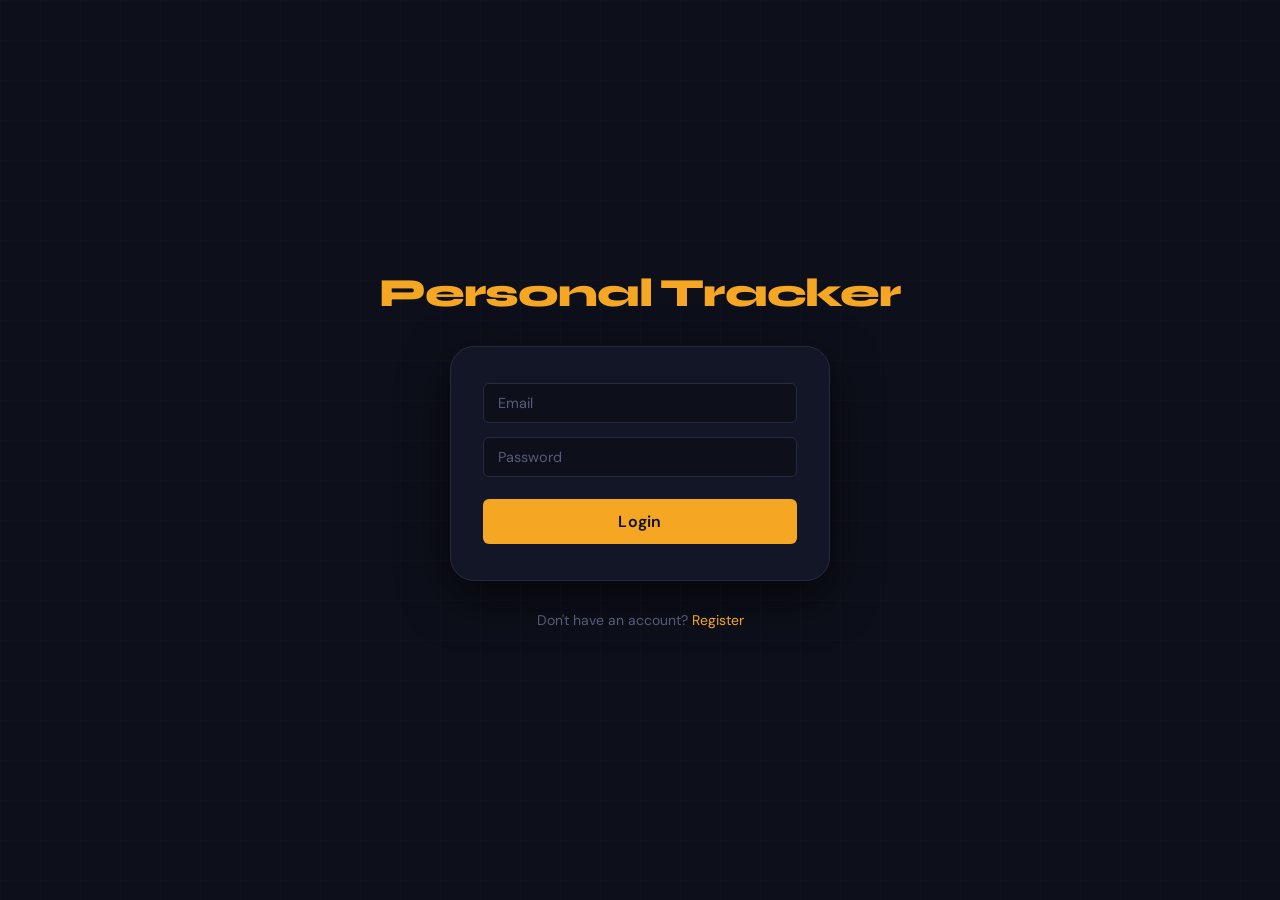
<file: app/login.html>
<!DOCTYPE html>
<html lang="en">
<head>
    <meta charset="UTF-8">
    <meta name="viewport" content="width=device-width, initial-scale=1.0">
    <title>Login</title>

    <link rel="stylesheet" href="../css/style.css">

    <script src="../js/auth.js"></script>
    <script src="../js/api.js"></script>
    <script src="../js/login.js" defer></script>
</head>
<body>

<div class="auth-container">

    <h1>Personal Tracker</h1>

    <form id="loginForm">

        <input
            type="email"
            id="email"
            placeholder="Email"
            required
        >

        <input
            type="password"
            id="password"
            placeholder="Password"
            required
        >

        <button type="submit">
            Login
        </button>

    </form>

    <p>
        Don't have an account?
        <a href="register.html">Register</a>
    </p>

</div>

</body>
</html>
</file>
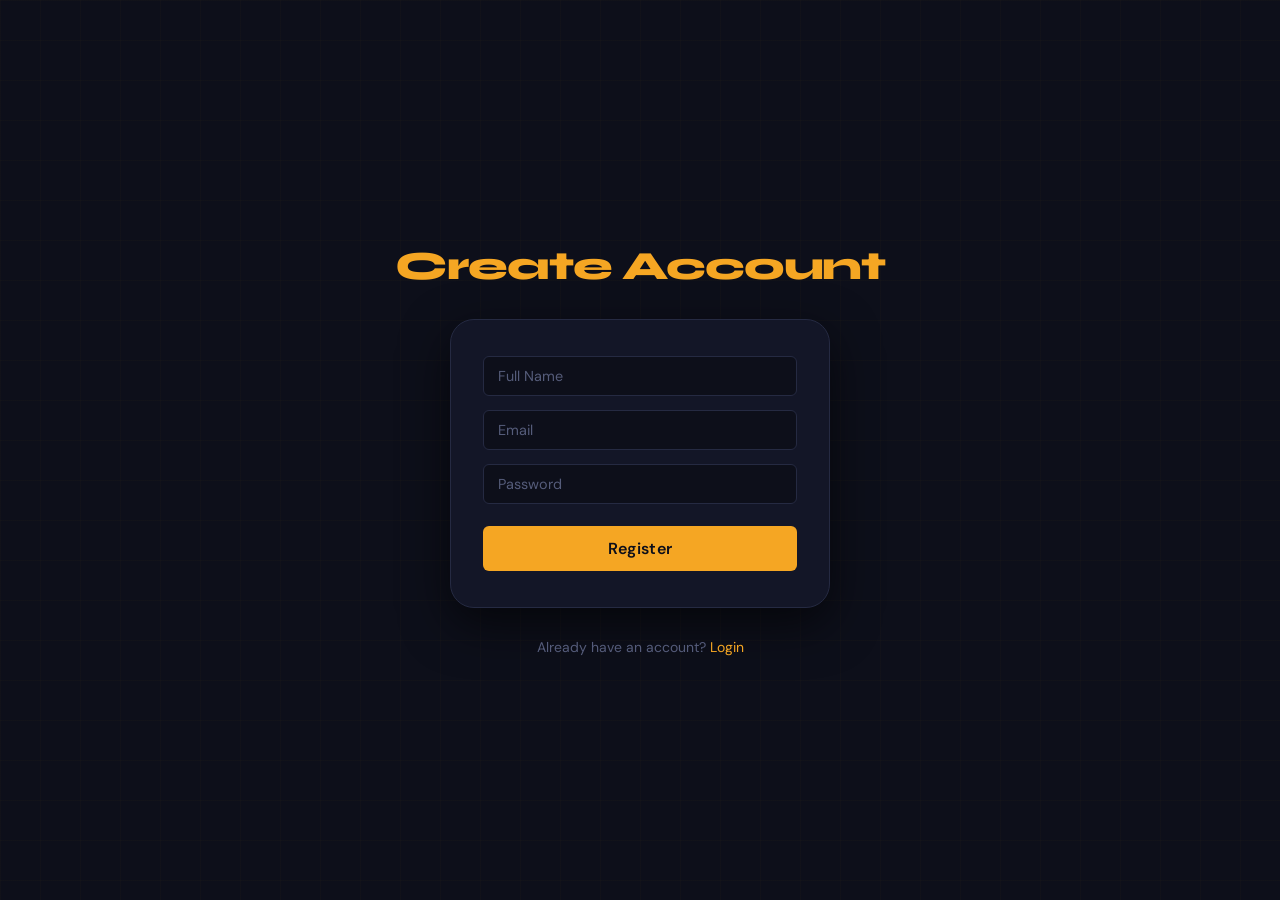
<file: app/register.html>
<!DOCTYPE html>
<html lang="en">
<head>
    <meta charset="UTF-8">
    <meta name="viewport" content="width=device-width, initial-scale=1.0">
    <title>Register</title>

    <link rel="stylesheet" href="../css/style.css">

    <script src="../js/auth.js"></script>
    <script src="../js/api.js"></script>
    <script src="../js/register.js" defer></script>
</head>
<body>

<div class="auth-container">

    <h1>Create Account</h1>

    <form id="registerForm">

        <input
            type="text"
            id="name"
            placeholder="Full Name"
            required
        >

        <input
            type="email"
            id="email"
            placeholder="Email"
            required
        >

        <input
            type="password"
            id="password"
            placeholder="Password"
            required
        >

        <button type="submit">
            Register
        </button>

    </form>

    <p>
        Already have an account?
        <a href="login.html">Login</a>
    </p>

</div>

</body>
</html>
</file>
<file: css/style.css>
/* ============================================================
   PersonalTracker — style.css
   Aesthetic: Refined dark utility — deep navy canvas,
   warm amber accents, geometric precision, editorial type.
   Fonts: 'Syne' (headings) + 'DM Sans' (body)
   ============================================================ */

@import url('https://fonts.googleapis.com/css2?family=Syne:wght@400;600;700;800&family=DM+Sans:ital,opsz,wght@0,9..40,300;0,9..40,400;0,9..40,500;0,9..40,600;1,9..40,300&display=swap');

/* ── Reset & Root ─────────────────────────────────────────── */

*,
*::before,
*::after {
    box-sizing: border-box;
    margin: 0;
    padding: 0;
}

:root {
    /* Canvas */
    --bg-base: #0d0f1a;
    --bg-surface: #131627;
    --bg-raised: #1a1e33;
    --bg-overlay: #20253d;

    /* Brand */
    --accent: #f5a623;
    --accent-dim: #c47f0e;
    --accent-glow: rgba(245, 166, 35, 0.18);
    --accent-subtle: rgba(245, 166, 35, 0.08);

    /* Text */
    --text-primary: #eef0f8;
    --text-secondary: #8b90ac;
    --text-muted: #555c7a;
    --text-inverse: #0d0f1a;

    /* Borders */
    --border: #252a42;
    --border-accent: rgba(245, 166, 35, 0.4);

    /* Status */
    --green: #3ecf8e;
    --green-dim: rgba(62, 207, 142, 0.12);
    --red: #f56565;
    --red-dim: rgba(245, 101, 101, 0.12);
    --blue: #60a5fa;
    --blue-dim: rgba(96, 165, 250, 0.12);
    --orange: #fb923c;
    --orange-dim: rgba(251, 146, 60, 0.12);

    /* Typography */
    --font-display: 'Syne', sans-serif;
    --font-body: 'DM Sans', sans-serif;

    /* Spacing & Shape */
    --radius-sm: 6px;
    --radius-md: 12px;
    --radius-lg: 18px;
    --radius-xl: 24px;

    /* Shadows */
    --shadow-sm: 0 2px 8px rgba(0, 0, 0, 0.35);
    --shadow-md: 0 6px 24px rgba(0, 0, 0, 0.45);
    --shadow-lg: 0 16px 48px rgba(0, 0, 0, 0.6);
    --shadow-accent: 0 4px 24px rgba(245, 166, 35, 0.2);

    /* Transitions */
    --ease: cubic-bezier(0.25, 0.46, 0.45, 0.94);
    --fast: 150ms var(--ease);
    --normal: 240ms var(--ease);
    --slow: 400ms var(--ease);
}

/* ── Base ─────────────────────────────────────────────────── */

html {
    scroll-behavior: smooth;
}

body {
    font-family: var(--font-body);
    font-size: 15px;
    line-height: 1.6;
    background-color: var(--bg-base);
    color: var(--text-primary);
    min-height: 100vh;
    display: flex;
    flex-direction: column;

    /* Subtle grid texture */
    background-image:
        linear-gradient(rgba(245, 166, 35, 0.02) 1px, transparent 1px),
        linear-gradient(90deg, rgba(245, 166, 35, 0.02) 1px, transparent 1px);
    background-size: 40px 40px;
}

main {
    flex: 1;
    padding: 32px 40px;
    max-width: 1280px;
    width: 100%;
    margin: 0 auto;
    animation: pageFadeIn 0.35s var(--ease) both;
}

@keyframes pageFadeIn {
    from {
        opacity: 0;
        transform: translateY(12px);
    }

    to {
        opacity: 1;
        transform: translateY(0);
    }
}

/* ── Typography ───────────────────────────────────────────── */

h1,
h2,
h3,
h4,
h5,
h6 {
    font-family: var(--font-display);
    font-weight: 700;
    line-height: 1.25;
    color: var(--text-primary);
}

h1 {
    font-size: clamp(1.6rem, 3vw, 2.25rem);
}

h2 {
    font-size: 1.25rem;
    font-weight: 600;
}

h3 {
    font-size: 0.8rem;
    font-weight: 600;
    letter-spacing: 0.1em;
    text-transform: uppercase;
    color: var(--text-muted);
}

p {
    color: var(--text-secondary);
}

a {
    color: var(--accent);
    text-decoration: none;
    transition: color var(--fast);
}

a:hover {
    color: #ffc04d;
}

/* ── Scrollbar ────────────────────────────────────────────── */

::-webkit-scrollbar {
    width: 6px;
    height: 6px;
}

::-webkit-scrollbar-track {
    background: var(--bg-base);
}

::-webkit-scrollbar-thumb {
    background: var(--bg-overlay);
    border-radius: 99px;
}

::-webkit-scrollbar-thumb:hover {
    background: var(--text-muted);
}

/* ══════════════════════════════════════════════════════════
   HEADER
   ══════════════════════════════════════════════════════════ */

.main-header {
    position: sticky;
    top: 0;
    z-index: 100;
    display: flex;
    align-items: center;
    justify-content: space-between;
    padding: 0 40px;
    height: 64px;
    background: rgba(13, 15, 26, 0.85);
    backdrop-filter: blur(16px) saturate(1.5);
    border-bottom: 1px solid var(--border);
    gap: 24px;
}

.logo {
    font-family: var(--font-display);
    font-size: 1.15rem;
    font-weight: 800;
    letter-spacing: -0.02em;
    color: var(--accent);
    white-space: nowrap;
    position: relative;
}

.logo::after {
    content: '';
    position: absolute;
    bottom: -4px;
    left: 0;
    width: 100%;
    height: 2px;
    background: linear-gradient(90deg, var(--accent), transparent);
    border-radius: 2px;
}

.main-header nav {
    display: flex;
    align-items: center;
    gap: 4px;
    flex-wrap: wrap;
}

.main-header nav a {
    display: inline-flex;
    align-items: center;
    padding: 6px 14px;
    border-radius: var(--radius-sm);
    font-size: 0.875rem;
    font-weight: 500;
    color: var(--text-secondary);
    transition: color var(--fast), background var(--fast);
    position: relative;
}

.main-header nav a:hover,
.main-header nav a.active {
    color: var(--text-primary);
    background: var(--accent-subtle);
}

.main-header nav a.active {
    color: var(--accent);
}

/* ══════════════════════════════════════════════════════════
   FOOTER
   ══════════════════════════════════════════════════════════ */

.main-footer {
    display: flex;
    align-items: center;
    justify-content: space-between;
    padding: 20px 40px;
    border-top: 1px solid var(--border);
    background: var(--bg-surface);
    font-size: 0.8rem;
    color: var(--text-muted);
}

.main-footer p {
    color: var(--text-muted);
}

/* ══════════════════════════════════════════════════════════
   BUTTONS
   ══════════════════════════════════════════════════════════ */

button,
.btn {
    display: inline-flex;
    align-items: center;
    justify-content: center;
    gap: 6px;
    padding: 9px 20px;
    border: none;
    border-radius: var(--radius-sm);
    font-family: var(--font-body);
    font-size: 0.875rem;
    font-weight: 600;
    cursor: pointer;
    transition: background var(--fast), transform var(--fast), box-shadow var(--fast), color var(--fast);
    white-space: nowrap;
    user-select: none;
    background: var(--accent);
    color: var(--text-inverse);
}

button:hover,
.btn:hover {
    background: #ffc04d;
    transform: translateY(-1px);
    box-shadow: var(--shadow-accent);
}

button:active,
.btn:active {
    transform: translateY(0);
    box-shadow: none;
}

.btn-danger {
    background: transparent !important;
    color: var(--red) !important;
    border: 1px solid var(--red) !important;
}

.btn-danger:hover {
    background: var(--red-dim) !important;
    box-shadow: none !important;
}

/* Logout button in nav */
#logoutBtn {
    padding: 7px 16px;
    font-size: 0.8rem;
    background: transparent;
    color: var(--red);
    border: 1px solid rgba(245, 101, 101, 0.35);
    margin-left: 8px;
}

#logoutBtn:hover {
    background: var(--red-dim);
    box-shadow: none;
    transform: none;
}

/* ══════════════════════════════════════════════════════════
   FORM INPUTS
   ══════════════════════════════════════════════════════════ */

input[type="text"],
input[type="email"],
input[type="password"],
input[type="date"],
input[type="number"],
textarea,
select {
    width: 100%;
    padding: 10px 14px;
    background: var(--bg-base);
    border: 1px solid var(--border);
    border-radius: var(--radius-sm);
    color: var(--text-primary);
    font-family: var(--font-body);
    font-size: 0.9rem;
    transition: border-color var(--fast), box-shadow var(--fast);
    outline: none;
    appearance: none;
    -webkit-appearance: none;
}

input::placeholder,
textarea::placeholder {
    color: var(--text-muted);
}

input:focus,
textarea:focus,
select:focus {
    border-color: var(--border-accent);
    box-shadow: 0 0 0 3px var(--accent-glow);
}

select {
    background-image: url("data:image/svg+xml,%3Csvg xmlns='http://www.w3.org/2000/svg' width='12' height='8' viewBox='0 0 12 8'%3E%3Cpath d='M1 1l5 5 5-5' stroke='%238b90ac' stroke-width='1.5' fill='none' stroke-linecap='round'/%3E%3C/svg%3E");
    background-repeat: no-repeat;
    background-position: right 12px center;
    padding-right: 36px;
    cursor: pointer;
}

select option {
    background: var(--bg-raised);
    color: var(--text-primary);
}

textarea {
    resize: vertical;
    min-height: 120px;
    line-height: 1.6;
}

label {
    display: flex;
    align-items: center;
    gap: 8px;
    font-size: 0.875rem;
    color: var(--text-secondary);
    cursor: pointer;
}

input[type="checkbox"] {
    width: 16px;
    height: 16px;
    accent-color: var(--accent);
    cursor: pointer;
}

/* ══════════════════════════════════════════════════════════
   CARDS
   ══════════════════════════════════════════════════════════ */

.card,
.stat-card,
.summary-card,
.hero-card {
    background: var(--bg-surface);
    border: 1px solid var(--border);
    border-radius: var(--radius-lg);
    padding: 24px;
    transition: border-color var(--normal), box-shadow var(--normal);
}

.card:hover,
.stat-card:hover,
.summary-card:hover {
    border-color: var(--border-accent);
    box-shadow: var(--shadow-md);
}

/* Stat cards – numeric callout */
.stat-card>div,
.summary-card>div {
    font-family: var(--font-display);
    font-size: 2.25rem;
    font-weight: 800;
    color: var(--accent);
    letter-spacing: -0.03em;
    line-height: 1;
    margin-top: 10px;
}

/* Hero card */
.hero-card {
    background: linear-gradient(135deg, var(--bg-raised) 0%, var(--bg-overlay) 100%);
    border-color: var(--border-accent);
    padding: 32px 36px;
    position: relative;
    overflow: hidden;
}

.hero-card::before {
    content: '';
    position: absolute;
    top: -40px;
    right: -40px;
    width: 200px;
    height: 200px;
    background: radial-gradient(circle, var(--accent-glow) 0%, transparent 70%);
    border-radius: 50%;
    pointer-events: none;
}

.hero-card h1 {
    font-size: clamp(1.5rem, 3vw, 2.25rem);
    font-weight: 800;
}

.hero-card p {
    margin-top: 6px;
    font-size: 0.9rem;
    color: var(--text-muted);
}

/* ══════════════════════════════════════════════════════════
   PROGRESS BAR
   ══════════════════════════════════════════════════════════ */

.progress-bar {
    width: 100%;
    height: 6px;
    background: var(--bg-overlay);
    border-radius: 99px;
    overflow: hidden;
    margin-top: 12px;
}

.progress-bar>div,
#dailyProgress,
#dailyProgressBar {
    height: 100%;
    background: linear-gradient(90deg, var(--accent-dim), var(--accent));
    border-radius: 99px;
    transition: width 0.5s var(--ease);
    width: 0%;
}

/* ══════════════════════════════════════════════════════════
   PAGE HEADER (title + action button)
   ══════════════════════════════════════════════════════════ */

.page-header {
    display: flex;
    align-items: center;
    justify-content: space-between;
    margin-bottom: 28px;
    gap: 16px;
    flex-wrap: wrap;
}

.page-header h1 {
    position: relative;
}

.page-header h1::after {
    content: '';
    display: block;
    width: 40px;
    height: 3px;
    background: var(--accent);
    border-radius: 2px;
    margin-top: 6px;
}

/* Section header (card title + button row) */
.section-header {
    display: flex;
    align-items: center;
    justify-content: space-between;
    margin-bottom: 20px;
    padding-bottom: 16px;
    border-bottom: 1px solid var(--border);
    gap: 12px;
}

/* ══════════════════════════════════════════════════════════
   GRIDS
   ══════════════════════════════════════════════════════════ */

.stats-grid,
.admin-stats,
.daily-summary {
    display: grid;
    grid-template-columns: repeat(auto-fill, minmax(180px, 1fr));
    gap: 16px;
    margin-bottom: 28px;
}

.dashboard-grid {
    display: grid;
    grid-template-columns: 1fr 1fr;
    gap: 20px;
    margin-bottom: 24px;
}

/* ══════════════════════════════════════════════════════════
   MODAL
   ══════════════════════════════════════════════════════════ */

.modal {
    position: fixed;
    inset: 0;
    background: rgba(0, 0, 0, 0.7);
    backdrop-filter: blur(6px);
    display: flex;
    align-items: center;
    justify-content: center;
    z-index: 999;
    padding: 24px;
    animation: modalBgIn 0.2s var(--ease) both;
}

@keyframes modalBgIn {
    from {
        opacity: 0;
    }

    to {
        opacity: 1;
    }
}

.modal.hidden {
    display: none;
}

.modal-content {
    background: var(--bg-raised);
    border: 1px solid var(--border-accent);
    border-radius: var(--radius-xl);
    padding: 36px;
    width: 100%;
    max-width: 480px;
    box-shadow: var(--shadow-lg);
    animation: modalIn 0.25s var(--ease) both;
    position: relative;
}

@keyframes modalIn {
    from {
        opacity: 0;
        transform: scale(0.94) translateY(10px);
    }

    to {
        opacity: 1;
        transform: scale(1) translateY(0);
    }
}

.modal-content h2 {
    font-size: 1.35rem;
    margin-bottom: 24px;
    padding-bottom: 16px;
    border-bottom: 1px solid var(--border);
}

.modal-content form {
    display: flex;
    flex-direction: column;
    gap: 14px;
}

.modal-content form button[type="submit"] {
    margin-top: 6px;
}

.modal-content form button[type="button"] {
    background: transparent;
    border: 1px solid var(--border);
    color: var(--text-secondary);
}

.modal-content form button[type="button"]:hover {
    background: var(--bg-overlay);
    color: var(--text-primary);
    box-shadow: none;
    transform: none;
}

/* ══════════════════════════════════════════════════════════
   AUTH PAGES (login / register)
   ══════════════════════════════════════════════════════════ */

.auth-container {
    min-height: 100vh;
    display: flex;
    flex-direction: column;
    align-items: center;
    justify-content: center;
    padding: 32px 24px;
    gap: 28px;
}

.auth-container h1 {
    font-size: clamp(1.75rem, 4vw, 2.5rem);
    font-weight: 800;
    color: var(--accent);
    letter-spacing: -0.03em;
    text-align: center;
}

.auth-container form {
    display: flex;
    flex-direction: column;
    gap: 14px;
    width: 100%;
    max-width: 380px;
    background: var(--bg-surface);
    border: 1px solid var(--border);
    border-radius: var(--radius-xl);
    padding: 36px 32px;
    box-shadow: var(--shadow-lg);
}

.auth-container form button[type="submit"] {
    margin-top: 8px;
    padding: 12px;
    font-size: 1rem;
    letter-spacing: 0.02em;
}

.auth-container>p {
    font-size: 0.875rem;
    color: var(--text-muted);
    text-align: center;
}

/* ══════════════════════════════════════════════════════════
   DASHBOARD PAGE
   ══════════════════════════════════════════════════════════ */

.dashboard-container {
    display: flex;
    flex-direction: column;
    gap: 24px;
    max-width: 1280px;
    width: 100%;
    margin: 0 auto;
    padding: 32px 40px;
    animation: pageFadeIn 0.35s var(--ease) both;
}

/* Pinned notes & tasks inside dashboard grid */
#pinnedNotes,
#dashboardTasks,
#recentActivity {
    display: flex;
    flex-direction: column;
    gap: 10px;
    min-height: 80px;
}

/* ── Note chip inside dashboard ── */
.note-chip,
.task-chip,
.activity-row {
    display: flex;
    align-items: flex-start;
    gap: 12px;
    padding: 12px 14px;
    background: var(--bg-base);
    border: 1px solid var(--border);
    border-radius: var(--radius-md);
    font-size: 0.875rem;
    color: var(--text-secondary);
    transition: border-color var(--fast);
}

.note-chip:hover,
.task-chip:hover,
.activity-row:hover {
    border-color: var(--border-accent);
}

/* ══════════════════════════════════════════════════════════
   TASKS PAGE
   ══════════════════════════════════════════════════════════ */

.tasks-page .task-filters {
    display: flex;
    gap: 12px;
    margin-bottom: 24px;
    flex-wrap: wrap;
}

.task-filters input[type="text"] {
    flex: 1;
    min-width: 180px;
}

.task-filters select {
    max-width: 180px;
}

#tasksContainer {
    display: grid;
    grid-template-columns: repeat(auto-fill, minmax(300px, 1fr));
    gap: 16px;
}

/* Task card */
.task-card {
    background: var(--bg-surface);
    border: 1px solid var(--border);
    border-radius: var(--radius-lg);
    padding: 20px;
    display: flex;
    flex-direction: column;
    gap: 12px;
    transition: border-color var(--normal), box-shadow var(--normal), transform var(--normal);
    cursor: default;
    position: relative;
    overflow: hidden;
}

.task-card::before {
    content: '';
    position: absolute;
    top: 0;
    left: 0;
    width: 4px;
    height: 100%;
    border-radius: 2px 0 0 2px;
}

.task-card.priority-HIGH::before {
    background: var(--red);
}

.task-card.priority-MEDIUM::before {
    background: var(--orange);
}

.task-card.priority-LOW::before {
    background: var(--green);
}

.task-card:hover {
    border-color: var(--border-accent);
    box-shadow: var(--shadow-md);
    transform: translateY(-2px);
}

.task-card-title {
    font-family: var(--font-display);
    font-weight: 600;
    font-size: 1rem;
    color: var(--text-primary);
}

.task-card-desc {
    font-size: 0.85rem;
    color: var(--text-secondary);
    line-height: 1.5;
}

.task-card-meta {
    display: flex;
    align-items: center;
    gap: 8px;
    flex-wrap: wrap;
    margin-top: auto;
}

.task-card-actions {
    display: flex;
    gap: 8px;
    margin-top: 4px;
}

.task-card-actions button {
    flex: 1;
    padding: 7px 12px;
    font-size: 0.8rem;
}

.task-card-actions .btn-edit {
    background: var(--bg-overlay);
    color: var(--text-primary);
}

.task-card-actions .btn-edit:hover {
    background: var(--bg-raised);
    box-shadow: none;
}

.task-card-actions .btn-delete {
    background: transparent;
    color: var(--red);
    border: 1px solid rgba(245, 101, 101, 0.25);
}

.task-card-actions .btn-delete:hover {
    background: var(--red-dim);
    box-shadow: none;
}

/* ── Badges / tags ── */
.badge {
    display: inline-flex;
    align-items: center;
    padding: 3px 10px;
    border-radius: 99px;
    font-size: 0.72rem;
    font-weight: 600;
    letter-spacing: 0.04em;
    text-transform: uppercase;
}

.badge-HIGH {
    background: var(--red-dim);
    color: var(--red);
}

.badge-MEDIUM {
    background: var(--orange-dim);
    color: var(--orange);
}

.badge-LOW {
    background: var(--green-dim);
    color: var(--green);
}

.badge-TODO {
    background: var(--blue-dim);
    color: var(--blue);
}

.badge-IN_PROGRESS {
    background: var(--orange-dim);
    color: var(--orange);
}

.badge-COMPLETED {
    background: var(--green-dim);
    color: var(--green);
}

/* ══════════════════════════════════════════════════════════
   NOTES PAGE
   ══════════════════════════════════════════════════════════ */

.notes-toolbar {
    display: flex;
    gap: 12px;
    margin-bottom: 24px;
    flex-wrap: wrap;
}

.notes-toolbar input {
    flex: 1;
    min-width: 200px;
}

.notes-toolbar select {
    max-width: 200px;
}

#notesContainer {
    display: grid;
    grid-template-columns: repeat(auto-fill, minmax(280px, 1fr));
    gap: 16px;
}

/* Note card */
.note-card {
    background: var(--bg-surface);
    border: 1px solid var(--border);
    border-radius: var(--radius-lg);
    padding: 20px;
    display: flex;
    flex-direction: column;
    gap: 10px;
    cursor: default;
    transition: border-color var(--normal), transform var(--normal), box-shadow var(--normal);
    position: relative;
}

.note-card:hover {
    border-color: var(--border-accent);
    transform: translateY(-2px);
    box-shadow: var(--shadow-md);
}

.note-card.pinned {
    border-color: rgba(245, 166, 35, 0.3);
    background: linear-gradient(145deg, var(--bg-surface), rgba(245, 166, 35, 0.04));
}

.note-pin-icon {
    position: absolute;
    top: 14px;
    right: 16px;
    font-size: 0.85rem;
    color: var(--accent);
    opacity: 0.8;
}

.note-card-title {
    font-family: var(--font-display);
    font-weight: 600;
    font-size: 1rem;
    padding-right: 24px;
}

.note-card-body {
    font-size: 0.85rem;
    color: var(--text-secondary);
    line-height: 1.6;
    display: -webkit-box;
    line-clamp: 4;
    -webkit-line-clamp: 4;
    -webkit-box-orient: vertical;
    overflow: hidden;
}

.note-card-actions {
    display: flex;
    gap: 8px;
    margin-top: auto;
    padding-top: 10px;
    border-top: 1px solid var(--border);
}

.note-card-actions button {
    flex: 1;
    padding: 7px 12px;
    font-size: 0.8rem;
}

/* ══════════════════════════════════════════════════════════
   DAILY GOALS PAGE
   ══════════════════════════════════════════════════════════ */

.daily-page .daily-summary {
    grid-template-columns: repeat(3, 1fr);
    margin-bottom: 20px;
}

.daily-page>main>.progress-bar {
    margin-bottom: 24px;
}

#dailyContainer {
    display: flex;
    flex-direction: column;
    gap: 12px;
}

/* Goal item */
.goal-item {
    display: flex;
    align-items: center;
    gap: 14px;
    padding: 16px 20px;
    background: var(--bg-surface);
    border: 1px solid var(--border);
    border-radius: var(--radius-md);
    transition: border-color var(--normal);
}

.goal-item.completed {
    opacity: 0.55;
    border-color: var(--green);
    background: linear-gradient(90deg, var(--green-dim), transparent);
}

.goal-item.completed .goal-title {
    text-decoration: line-through;
    color: var(--text-muted);
}

.goal-item:hover {
    border-color: var(--border-accent);
}

.goal-checkbox {
    width: 20px;
    height: 20px;
    flex-shrink: 0;
    accent-color: var(--accent);
    cursor: pointer;
}

.goal-info {
    flex: 1;
    min-width: 0;
}

.goal-title {
    font-weight: 600;
    font-size: 0.95rem;
    color: var(--text-primary);
}

.goal-desc {
    font-size: 0.82rem;
    color: var(--text-secondary);
    margin-top: 2px;
}

.goal-actions {
    display: flex;
    gap: 6px;
    flex-shrink: 0;
}

.goal-actions button {
    padding: 5px 12px;
    font-size: 0.78rem;
}

/* ══════════════════════════════════════════════════════════
   ADMIN PAGE
   ══════════════════════════════════════════════════════════ */

.admin-page .admin-stats {
    margin-bottom: 28px;
}

#usersContainer {
    display: flex;
    flex-direction: column;
    gap: 10px;
}

/* User row */
.user-row {
    display: flex;
    align-items: center;
    gap: 16px;
    padding: 14px 18px;
    background: var(--bg-base);
    border: 1px solid var(--border);
    border-radius: var(--radius-md);
    transition: border-color var(--fast);
}

.user-row:hover {
    border-color: var(--border-accent);
}

.user-avatar {
    width: 38px;
    height: 38px;
    border-radius: 50%;
    background: linear-gradient(135deg, var(--accent-dim), var(--accent));
    display: flex;
    align-items: center;
    justify-content: center;
    font-family: var(--font-display);
    font-weight: 700;
    font-size: 0.9rem;
    color: var(--text-inverse);
    flex-shrink: 0;
}

.user-info {
    flex: 1;
    min-width: 0;
}

.user-name {
    font-weight: 600;
    font-size: 0.9rem;
}

.user-email {
    font-size: 0.8rem;
    color: var(--text-muted);
}

.user-role {
    font-size: 0.72rem;
    font-weight: 700;
    letter-spacing: 0.06em;
    text-transform: uppercase;
    padding: 3px 10px;
    border-radius: 99px;
    background: var(--accent-subtle);
    color: var(--accent);
    flex-shrink: 0;
}

.user-role.role-ADMIN {
    background: rgba(96, 165, 250, 0.12);
    color: var(--blue);
}

.user-actions {
    display: flex;
    gap: 8px;
    flex-shrink: 0;
}

.user-actions button {
    padding: 6px 14px;
    font-size: 0.8rem;
}

/* ══════════════════════════════════════════════════════════
   VISITS / ACTIVITY LOGS PAGE
   ══════════════════════════════════════════════════════════ */

.visits-page .filters {
    display: flex;
    gap: 12px;
    margin-bottom: 24px;
    flex-wrap: wrap;
}

.visits-page .filters input {
    flex: 1;
    min-width: 200px;
}

.visits-page .filters select {
    max-width: 220px;
}

#logsContainer {
    display: flex;
    flex-direction: column;
    gap: 8px;
}

/* Log entry */
.log-entry {
    display: flex;
    align-items: center;
    gap: 16px;
    padding: 12px 18px;
    background: var(--bg-surface);
    border: 1px solid var(--border);
    border-radius: var(--radius-md);
    font-size: 0.85rem;
    transition: border-color var(--fast);
}

.log-entry:hover {
    border-color: var(--border-accent);
}

.log-time {
    color: var(--text-muted);
    font-size: 0.78rem;
    min-width: 140px;
    flex-shrink: 0;
}

.log-user {
    font-weight: 600;
    color: var(--text-secondary);
    min-width: 140px;
}

.log-action {
    flex: 1;
    font-family: var(--font-display);
    font-size: 0.8rem;
    font-weight: 600;
    letter-spacing: 0.05em;
    padding: 2px 10px;
    border-radius: 4px;
    background: var(--bg-overlay);
    color: var(--text-secondary);
}

.log-action.action-LOGIN {
    background: var(--green-dim);
    color: var(--green);
}

.log-action.action-LOGOUT {
    background: var(--red-dim);
    color: var(--red);
}

.log-action.action-CREATE_TASK {
    background: var(--blue-dim);
    color: var(--blue);
}

.log-action.action-DELETE_TASK {
    background: var(--red-dim);
    color: var(--red);
}

.log-action.action-UPDATE_TASK {
    background: var(--orange-dim);
    color: var(--orange);
}

/* ══════════════════════════════════════════════════════════
   UTILITY / HELPERS
   ══════════════════════════════════════════════════════════ */

/* Divider */
.divider {
    height: 1px;
    background: var(--border);
    border: none;
    margin: 20px 0;
}

/* Empty state */
.empty-state {
    text-align: center;
    padding: 48px 24px;
    color: var(--text-muted);
    font-size: 0.9rem;
}

.empty-state-icon {
    font-size: 2.5rem;
    margin-bottom: 12px;
    opacity: 0.4;
}

/* Loading spinner */
.spinner {
    width: 24px;
    height: 24px;
    border: 2px solid var(--border);
    border-top-color: var(--accent);
    border-radius: 50%;
    animation: spin 0.7s linear infinite;
}

@keyframes spin {
    to {
        transform: rotate(360deg);
    }
}

/* Toast / alert */
.toast {
    position: fixed;
    bottom: 28px;
    right: 28px;
    padding: 14px 22px;
    border-radius: var(--radius-md);
    background: var(--bg-raised);
    border: 1px solid var(--border-accent);
    color: var(--text-primary);
    font-size: 0.875rem;
    font-weight: 500;
    box-shadow: var(--shadow-lg);
    z-index: 9999;
    animation: toastIn 0.25s var(--ease) both;
}

@keyframes toastIn {
    from {
        opacity: 0;
        transform: translateX(20px);
    }

    to {
        opacity: 1;
        transform: translateX(0);
    }
}

.toast.success {
    border-color: rgba(62, 207, 142, 0.5);
    color: var(--green);
}

.toast.error {
    border-color: rgba(245, 101, 101, 0.5);
    color: var(--red);
}

/* Visually hidden (accessibility) */
.sr-only {
    position: absolute;
    width: 1px;
    height: 1px;
    padding: 0;
    margin: -1px;
    overflow: hidden;
    clip: rect(0 0 0 0);
    white-space: nowrap;
    border: 0;
}

/* ══════════════════════════════════════════════════════════
   RESPONSIVE
   ══════════════════════════════════════════════════════════ */

@media (max-width: 900px) {
    .main-header {
        padding: 0 20px;
        height: auto;
        flex-wrap: wrap;
        padding-block: 12px;
        gap: 10px;
    }

    main,
    .dashboard-container {
        padding: 24px 20px;
    }

    .dashboard-grid {
        grid-template-columns: 1fr;
    }

    .stats-grid,
    .admin-stats {
        grid-template-columns: repeat(2, 1fr);
    }

    .daily-page .daily-summary {
        grid-template-columns: repeat(3, 1fr);
    }
}

@media (max-width: 600px) {
    .main-header nav {
        gap: 2px;
    }

    .main-header nav a {
        padding: 5px 10px;
        font-size: 0.8rem;
    }

    .stats-grid,
    .admin-stats,
    .daily-page .daily-summary {
        grid-template-columns: repeat(2, 1fr);
    }

    #tasksContainer,
    #notesContainer {
        grid-template-columns: 1fr;
    }

    .modal-content {
        padding: 24px 20px;
    }

    .log-entry {
        flex-wrap: wrap;
        gap: 8px;
    }

    .log-time {
        min-width: unset;
    }

    .log-user {
        min-width: unset;
    }

    .user-row {
        flex-wrap: wrap;
    }

    .task-filters,
    .notes-toolbar,
    .visits-page .filters {
        flex-direction: column;
    }

    .task-filters select,
    .notes-toolbar select,
    .visits-page .filters select {
        max-width: 100%;
    }

    .main-footer {
        flex-direction: column;
        text-align: center;
        gap: 6px;
        padding: 16px 20px;
    }
}

@media (max-width: 400px) {

    .stats-grid,
    .admin-stats,
    .daily-page .daily-summary {
        grid-template-columns: 1fr;
    }
}
</file>
